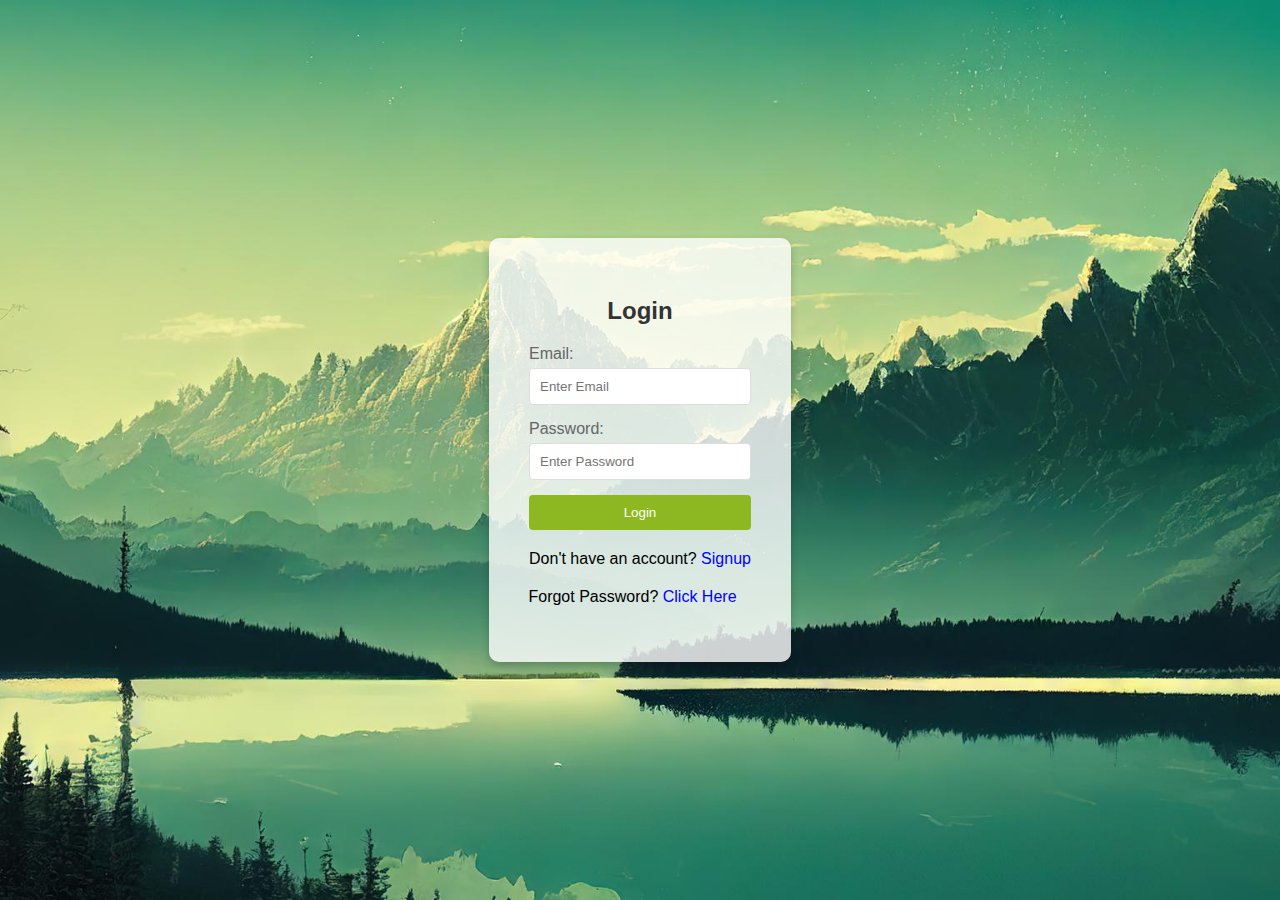
<file: index.html>
<!DOCTYPE html>
<html lang="en">
<head>
    <meta charset="UTF-8">
    <meta name="viewport" content="width=device-width, initial-scale=1.0">
    <title>Login</title>
    <link rel="stylesheet" href="style.css">
</head>
<body>
     <div class="form-container">
    <form class="login-form" action="login.php" method="POST" onsubmit="return validateForm()">
         <h2>Login</h2>
        <div class="form-control">
            <label for="email">Email:</label>
            <input type="email" id="email" name="email" placeholder="Enter Email" required>
        </div>
        <div class="form-control">
            <label for="password">Password:</label>
            <input type="password" id="password" name="password" placeholder="Enter Password" required>
        </div>
         <div class="form-control">
        <button type="submit" class="btn">Login</button>
       </div>
             <p class="signup-link">Don't have an account? <a href="signup.html" style="text-decoration: none; color: blue;">Signup</a></p>
            <p class="signup-link" style="margin-left: -15px;">Forgot Password? <a href="forget_password.html" style="text-decoration: none; color: blue;">Click Here</a></p>
        
    </form>
</div>
    <script src="script.js"></script>
</body>
</html>
</file>
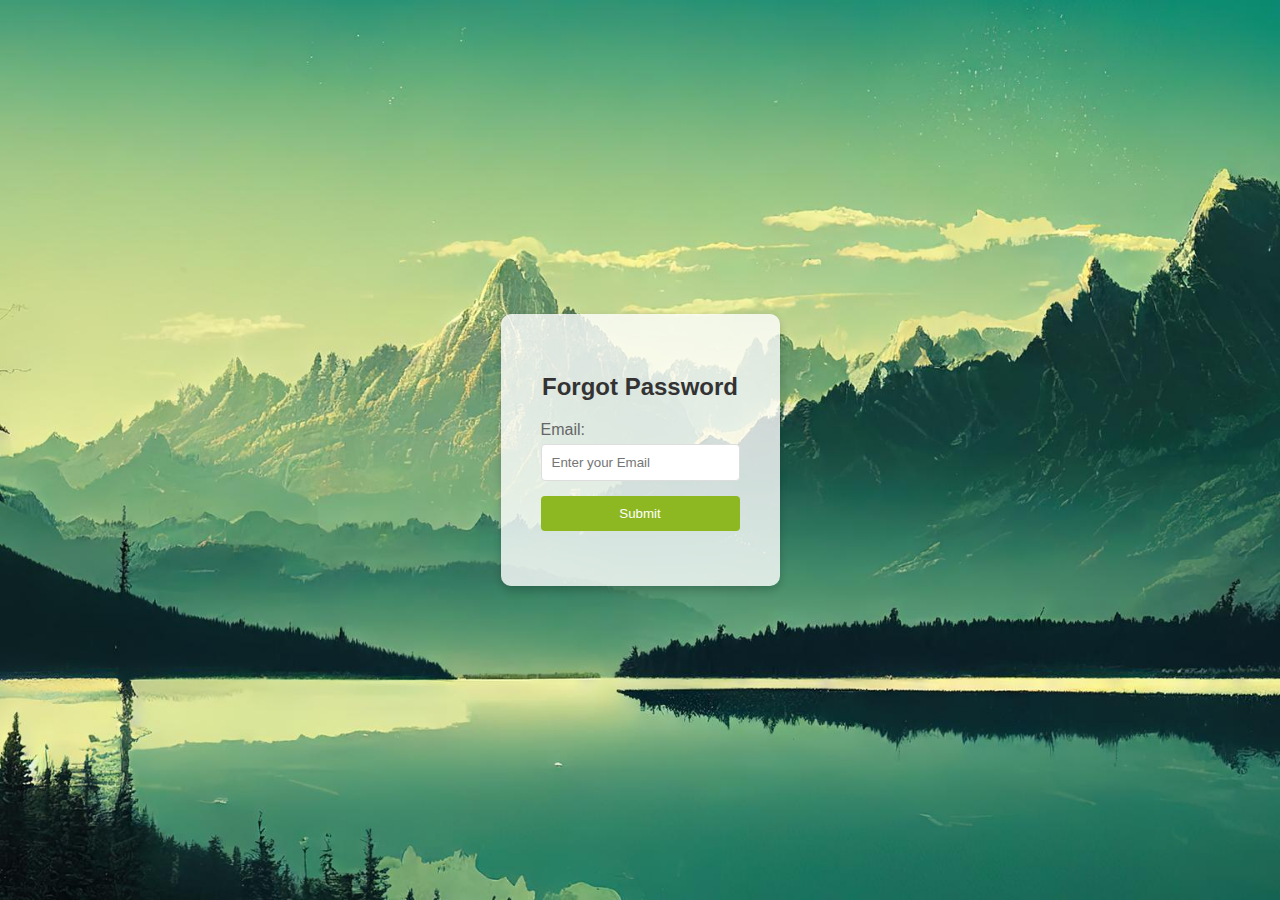
<file: forget_password.html>
<!DOCTYPE html>
<html lang="en">
<head>
    <meta charset="UTF-8">
    <meta name="viewport" content="width=device-width, initial-scale=1.0">
    <title>Forgot Password</title>

<style>
        body, html {
            height: 100%;
            margin: 0;
            font-family: 'Arial', sans-serif;
            background-image: url('24.jpg');
            background-size: cover;
            background-position: center;
            display: flex;
            align-items: center;
            justify-content: center;
        }

        .form-container {
            background: rgba(255, 255, 255, 0.8); 
            padding: 40px;
            border-radius: 10px;
            box-shadow: 0 4px 8px rgba(0, 0, 0, 0.2);
            width: 100%;
            max-width: 400px;
        }

        .forgot-password-form h2 {
            text-align: center;
            color: #333;
            margin-bottom: 20px;
        }

        .form-control {
            margin-bottom: 15px;
        }

        .form-control label {
            display: block;
            margin-bottom: 5px;
            color: #666;
        }

        .form-control input {
            width: 100%;
            padding: 10px;
            border: 1px solid #ddd;
            border-radius: 4px;
            box-sizing: border-box; 
        }

        .btn {
            background-color: #8EB821;
            color: white;
            padding: 10px 15px;
            border: none;
            border-radius: 4px;
            cursor: pointer;
            width: 100%;
            transition: background-color 0.3s;
        }

        .btn:hover {
            background-color: #7EA024;
        }

       

    </style>

</head>
<body>
    <div class="form-container">
        <form action="forget_password.php" method="post" class="forgot-password-form">
            <h2>Forgot Password</h2>
            <div class="form-control">
                <label for="email">Email:</label>
                <input type="email" id="email" name="email" required placeholder="Enter your Email">
            </div>
            <div class="form-control">
                <button type="submit" class="btn">Submit</button>
            </div>
        </form>
    </div>
</body>
</html>
</file>
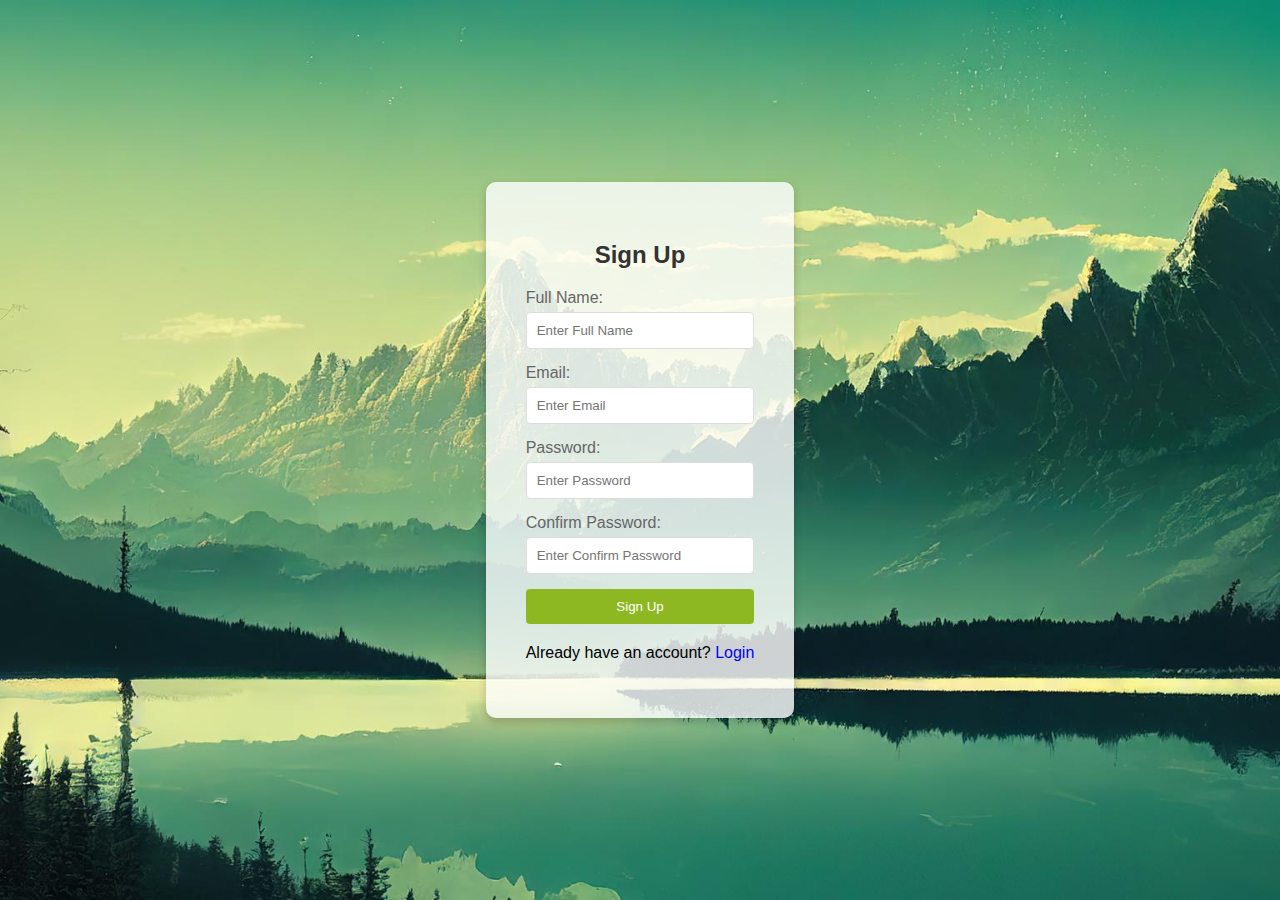
<file: signup.html>
<!DOCTYPE html>
<html lang="en">
<head>
    <meta charset="UTF-8">
    <meta name="viewport" content="width=device-width, initial-scale=1.0">
    <title>Sign Up</title>
  <style>
        body, html {
            height: 100%;
            margin: 0;
            font-family: 'Arial', sans-serif;
            background-image: url('24.jpg');
            background-size: cover;
            background-position: center;
            display: flex;
            align-items: center;
            justify-content: center;
        }

        .form-container {
            background: rgba(255, 255, 255, 0.8); 
            padding: 40px;
            border-radius: 10px;
            box-shadow: 0 4px 8px rgba(0, 0, 0, 0.2);
            width: 100%;
            max-width: 400px;
        }

        .signup-form h2 {
            text-align: center;
            color: #333;
            margin-bottom: 20px;
        }

        .form-control {
            margin-bottom: 15px;
        }

        .form-control label {
            display: block;
            margin-bottom: 5px;
            color: #666;
        }

        .form-control input {
            width: 100%;
            padding: 10px;
            border: 1px solid #ddd;
            border-radius: 4px;
            box-sizing: border-box; 
        }

        .btn {
            background-color: #8EB821;
            color: white;
            padding: 10px 15px;
            border: none;
            border-radius: 4px;
            cursor: pointer;
            width: 100%;
            transition: background-color 0.3s;
        }

        .btn:hover {
            background-color: #7EA024;
        }

        .login-link {
            text-align: center;
            margin-top: 20px;
        }

        .login-link a {
            color: #007bff;
            text-decoration: none;
        }

    </style>
</head>
<body>
    <div class="form-container">
        <form action="signup.php" method="post" class="signup-form" onsubmit="return validateForm()">
            <h2>Sign Up</h2>
            <div class="form-control">
                <label for="fullname">Full Name:</label>
                <input type="text" id="fullname" name="fullname" placeholder="Enter Full Name" required>
            </div>
            <div class="form-control">
                <label for="email">Email:</label>
                <input type="email" id="email" name="email" placeholder="Enter Email" required>
            </div>
            <div class="form-control">
                <label for="password">Password:</label>
                <input type="password" id="password" name="password" placeholder="Enter Password" required>
            </div>
              <div class="form-control">
                <label for="confirmPassword">Confirm Password:</label>
                <input type="password" id="confirmPassword" placeholder="Enter Confirm Password" required>
            </div>
            <div class="form-control">
                <button type="submit" class="btn">Sign Up</button>
            </div>
            <p class="login-link">Already have an account? <a href="index.html" style="text-decoration: none; color: blue;">Login</a></p>
        </form>
    </div>

     <script src="signup-script.js"></script>
</body>
</html>
</file>
<file: style.css>
body, html {
            height: 100%;
            margin: 0;
            font-family: 'Arial', sans-serif;
            background-image: url('24.jpg');
            background-size: cover;
            background-position: center;
            display: flex;
            align-items: center;
            justify-content: center;
        }

        .form-container {
            background: rgba(255, 255, 255, 0.8); 
            padding: 40px;
            border-radius: 10px;
            box-shadow: 0 4px 8px rgba(0, 0, 0, 0.2);
            width: 100%;
            max-width: 400px;
        }

        .login-form h2 {
            text-align: center;
            color: #333;
            margin-bottom: 20px;
        }

        .form-control {
            margin-bottom: 15px;
        }

        .form-control label {
            display: block;
            margin-bottom: 5px;
            color: #666;
        }

        .form-control input {
            width: 100%;
            padding: 10px;
            border: 1px solid #ddd;
            border-radius: 4px;
            box-sizing: border-box; 
        }

        .btn {
            background-color: #8EB821;
            color: white;
            padding: 10px 15px;
            border: none;
            border-radius: 4px;
            cursor: pointer;
            width: 100%;
            transition: background-color 0.3s;
        }

        .btn:hover {
            background-color: #7EA024;
        }

        .signup-link {
            text-align: center;
            margin-top: 20px;
        }

        .signup-link a {
            color: #007bff;
            text-decoration: none;
        }
</file>
